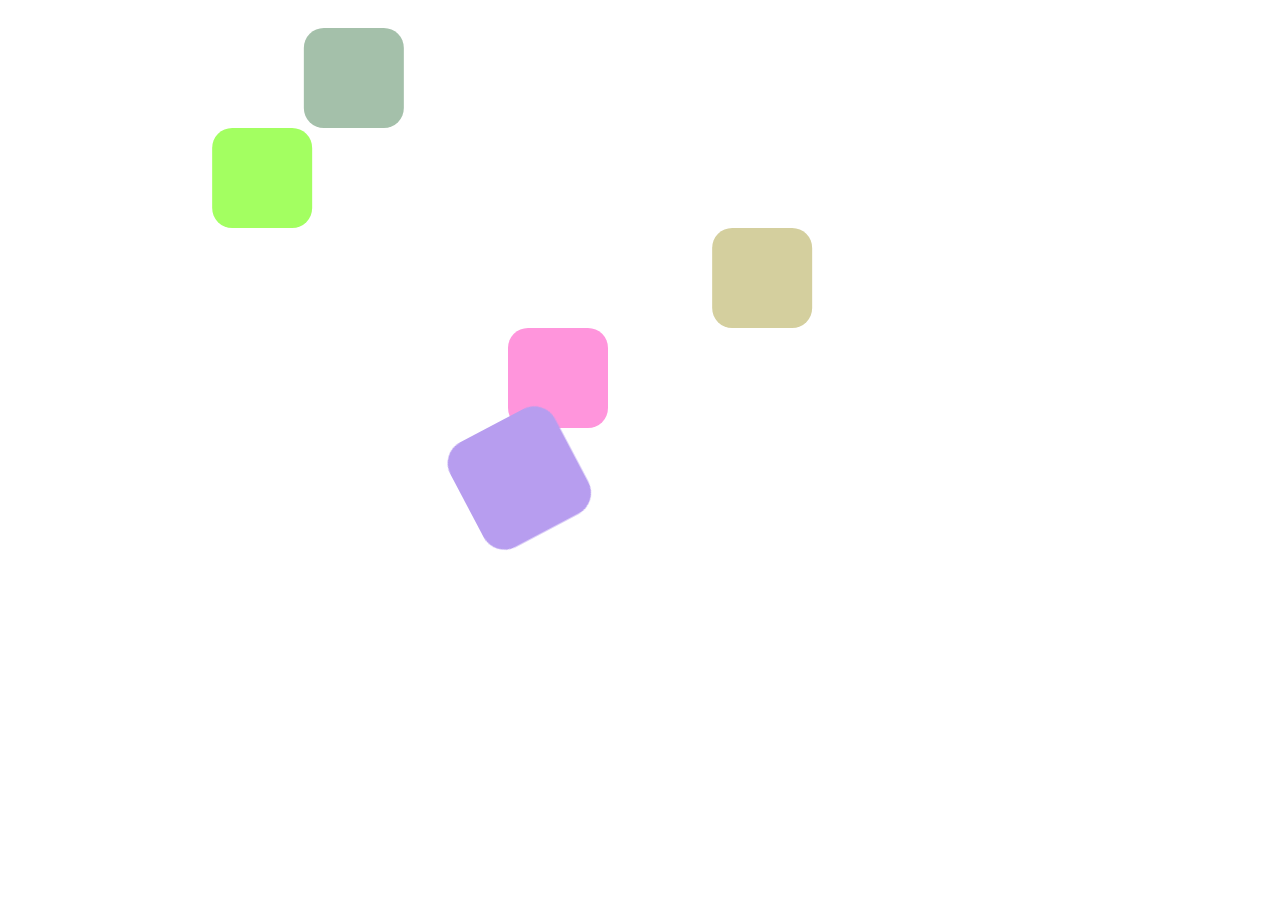
<file: day1/index.html>
<!DOCTYPE html>
<html lang="ko">
  <head>
    <title>Document</title>
    <link rel="stylesheet" href="style.css" />
  </head>
  <body>
    <div id="box1"></div>
    <div id="box2"></div>
    <div id="box3"></div>
    <div id="box4"></div>
    <div id="box5"></div>
    <script src="https://cdnjs.cloudflare.com/ajax/libs/gsap/3.12.2/gsap.min.js"></script>
    <script src="./test.js"></script>
  </body>
</html>
</file>
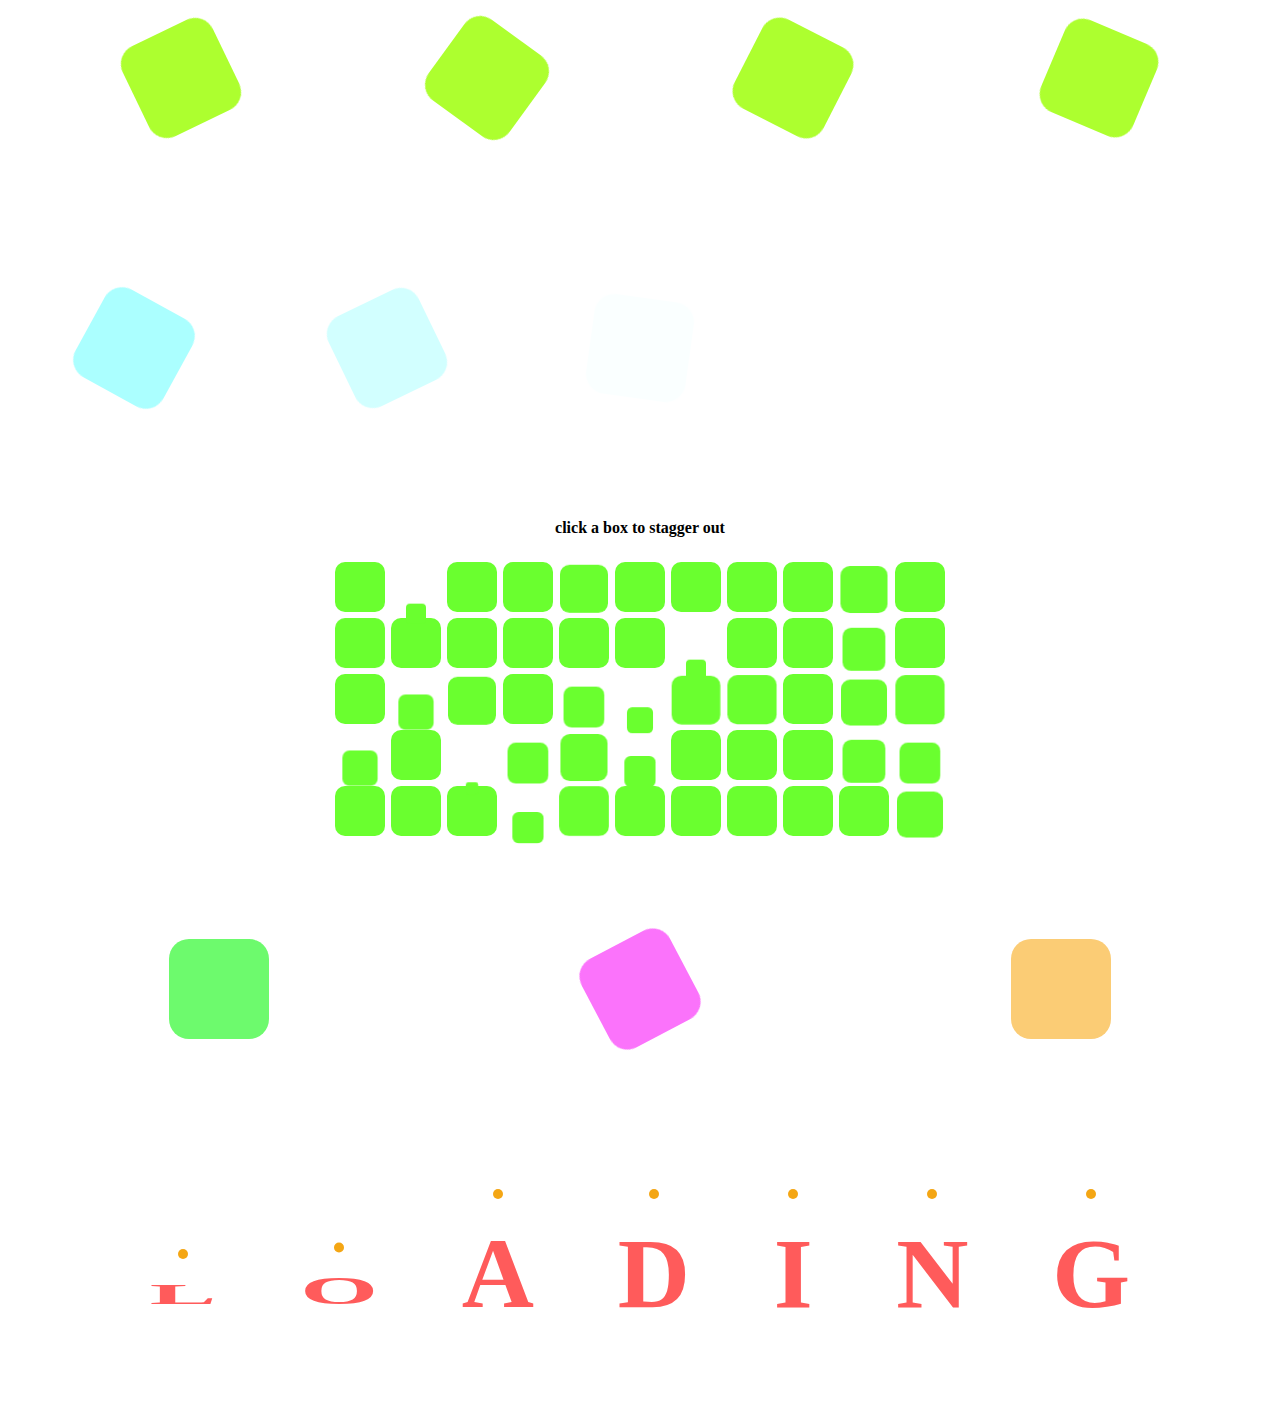
<file: day2/index.html>
<!DOCTYPE html>
<html lang="ko">
  <head>
    <title>Document</title>
    <link rel="stylesheet" href="style.css" />
  </head>
  <body>
    <div class="ease">
      <div id="box1"></div>
      <div id="box2"></div>
      <div id="box3"></div>
      <div id="box4"></div>
    </div>
    <div class="stagger">
      <div class="section">
        <div class="box1"></div>
        <div class="box1"></div>
        <div class="box1"></div>
        <div class="box1"></div>
        <div class="box1"></div>
      </div>
      <div class="text">
        <h4>click a box to stagger out</h4>
      </div>
    </div>
    <div class="stagger_box_array">
      <div class="array">
        <div class="box2"></div>
        <div class="box2"></div>
        <div class="box2"></div>
        <div class="box2"></div>
        <div class="box2"></div>
        <div class="box2"></div>
        <div class="box2"></div>
        <div class="box2"></div>
        <div class="box2"></div>
        <div class="box2"></div>
        <div class="box2"></div>
      </div>
      <div class="array">
        <div class="box2"></div>
        <div class="box2"></div>
        <div class="box2"></div>
        <div class="box2"></div>
        <div class="box2"></div>
        <div class="box2"></div>
        <div class="box2"></div>
        <div class="box2"></div>
        <div class="box2"></div>
        <div class="box2"></div>
        <div class="box2"></div>
      </div>
      <div class="array">
        <div class="box2"></div>
        <div class="box2"></div>
        <div class="box2"></div>
        <div class="box2"></div>
        <div class="box2"></div>
        <div class="box2"></div>
        <div class="box2"></div>
        <div class="box2"></div>
        <div class="box2"></div>
        <div class="box2"></div>
        <div class="box2"></div>
      </div>
      <div class="array">
        <div class="box2"></div>
        <div class="box2"></div>
        <div class="box2"></div>
        <div class="box2"></div>
        <div class="box2"></div>
        <div class="box2"></div>
        <div class="box2"></div>
        <div class="box2"></div>
        <div class="box2"></div>
        <div class="box2"></div>
        <div class="box2"></div>
      </div>
      <div class="array">
        <div class="box2"></div>
        <div class="box2"></div>
        <div class="box2"></div>
        <div class="box2"></div>
        <div class="box2"></div>
        <div class="box2"></div>
        <div class="box2"></div>
        <div class="box2"></div>
        <div class="box2"></div>
        <div class="box2"></div>
        <div class="box2"></div>
      </div>
    </div>
    <div class="timeline">
      <div class="box3 green"></div>
      <div class="box3 purple"></div>
      <div class="box3 orange"></div>
    </div>
    <div class="loading">
      <div class="loading_character">
        <div id="loading_boll"></div>
        <h1 id="loading_text">L</h1>
      </div>
      <div class="loading_character">
        <div id="loading_boll"></div>
        <h1 id="loading_text">O</h1>
      </div>
      <div class="loading_character">
        <div id="loading_boll"></div>
        <h1 id="loading_text">A</h1>
      </div>
      <div class="loading_character">
        <div id="loading_boll"></div>
        <h1 id="loading_text">D</h1>
      </div>
      <div class="loading_character">
        <div id="loading_boll"></div>
        <h1 id="loading_text">I</h1>
      </div>
      <div class="loading_character">
        <div id="loading_boll"></div>
        <h1 id="loading_text">N</h1>
      </div>
      <div class="loading_character">
        <div id="loading_boll"></div>
        <h1 id="loading_text">G</h1>
      </div>
    </div>
    <script src="https://cdnjs.cloudflare.com/ajax/libs/gsap/3.12.2/gsap.min.js"></script>
    <script src="./test.js"></script>
  </body>
</html>
</file>
<file: day1/style.css>
body {
  display: flex;
  justify-content: space-around;
  min-height: 50vh;
  flex-direction: column;
  padding-top: 20px;
}

#box1,
#box2,
#box3,
#box4,
#box5 {
  display: block;
  background-color: greenyellow;
  width: 100px;
  height: 100px;
  border-radius: 20px;
}
</file>
<file: day2/style.css>
.ease {
  display: flex;
  justify-content: space-around;
  height: 150px;
  /* flex-direction: column; */
  padding: 20px;
}
#box1,
#box2,
#box3,
#box4,
#box5 {
  display: block;
  background-color: greenyellow;
  width: 100px;
  height: 100px;
  border-radius: 20px;
}
.stagger {
  overflow: hidden;
}

.section,
.timeline {
  display: flex;
  align-items: center;
  justify-content: space-around;
  flex-direction: row;
  height: 300px;
}
.box1 {
  width: 100px;
  height: 100px;
  background-color: aqua;
  border-radius: 20px;
  cursor: pointer;
  opacity: 0;
}
.box3 {
  width: 100px;
  height: 100px;
  border-radius: 20px;
}
.text {
  bottom: 2rem;
  width: 100%;
  display: flex;
  align-items: center;
  justify-content: center;
}
/* green_box*/
.box2 {
  display: block;
  width: 50px;
  height: 50px;
  background-color: rgb(106, 255, 47);
  border-radius: 10px;
  margin: 3px;
}
.stagger_box_array,
.loading_character {
  display: flex;
  flex-direction: column;
  align-items: center;
}
.array {
  display: flex;
  justify-content: space-around;
}

.green {
  background-color: rgb(109, 250, 109);
}
.purple {
  background-color: rgb(251, 115, 251);
}
.orange {
  background-color: rgb(251, 204, 117);
}

.loading {
  display: flex;
  justify-content: space-around;
  align-items: center;
  padding: 0 100px;
}
#loading_boll {
  background-color: #f4a614;
  width: 10px;
  height: 10px;
  border-radius: 10px;
}
#loading_text {
  font-size: 100px;
  color: rgb(255, 91, 91);
}
</file>
